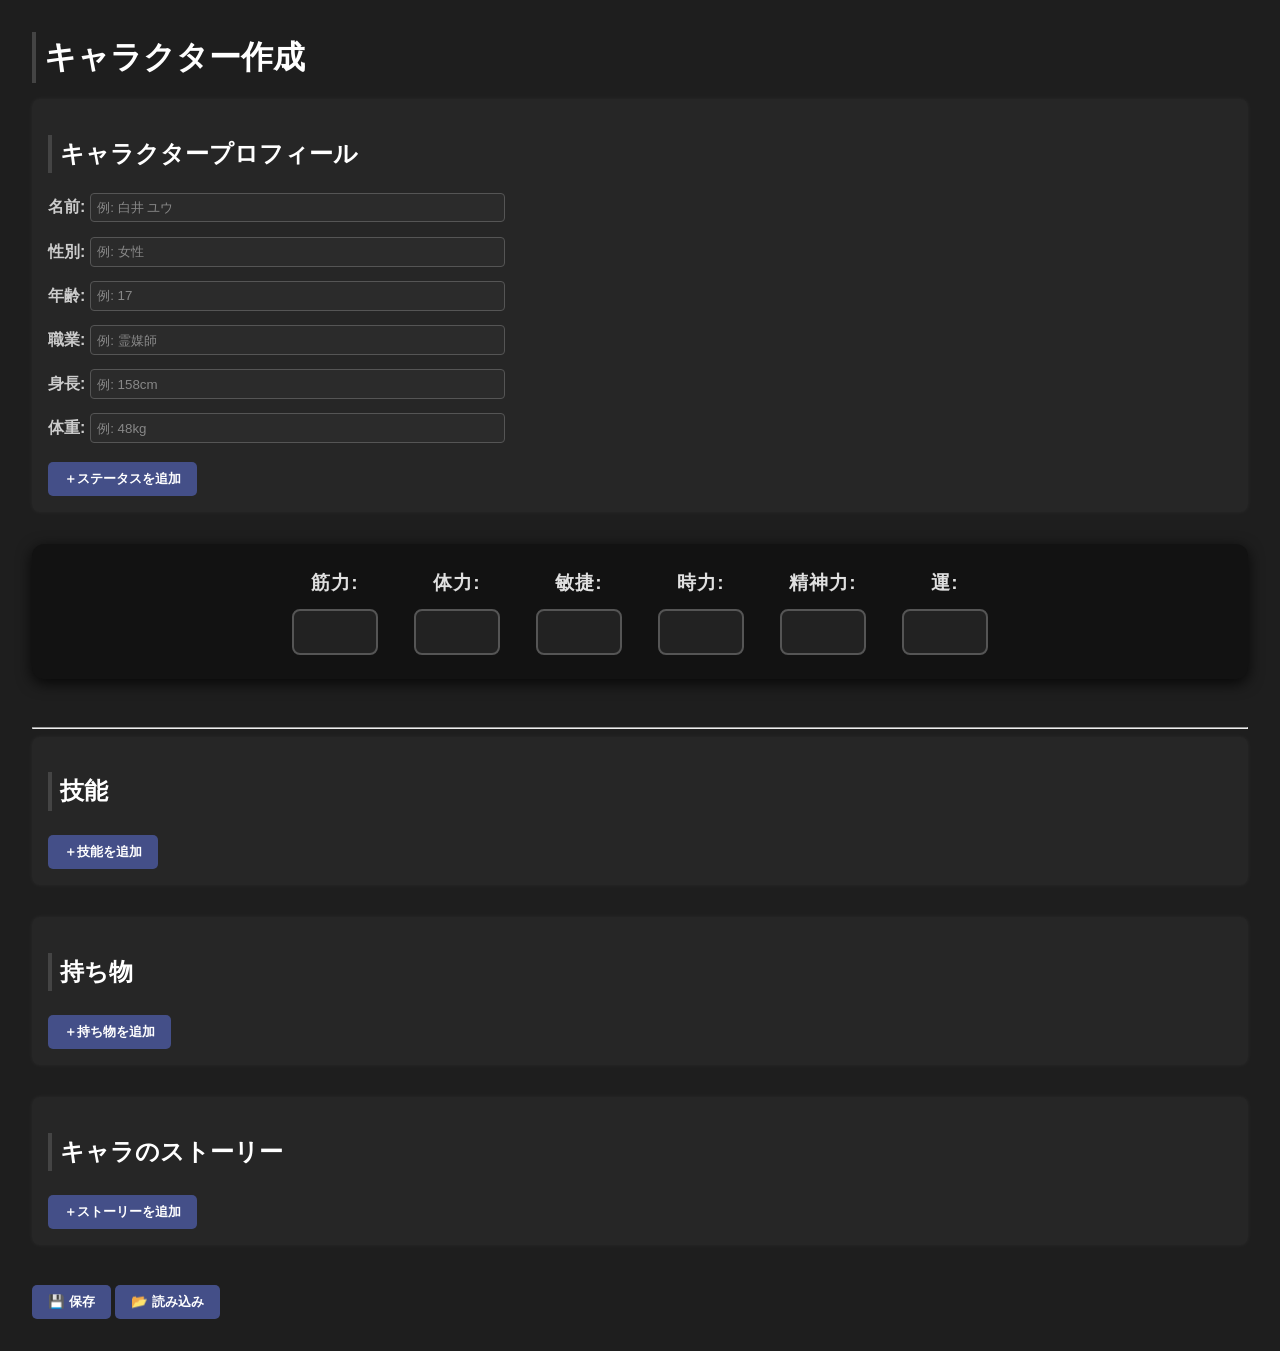
<file: docs/index.html>
<!DOCTYPE html>
<html lang="ja">
<head>
  <meta charset="UTF-8">
  <title>キャラ作成ツール</title>
  <link rel="stylesheet" href="style.css">
</head>
<body>
  <h1>キャラクター作成</h1>

    <!-- キャラプロフィール -->
  <div class="profile-section">
    <h2>キャラクタープロフィール</h2>
    <label>名前: <input type="text" id="charName" placeholder="例: 白井 ユウ"></label>
    <label>性別: <input type="text" id="charGender" placeholder="例: 女性"></label>
    <label>年齢: <input type="text" id="charAge" placeholder="例: 17"></label>
    <label>職業: <input type="text" id="charJob" placeholder="例: 霊媒師"></label>
    <label>身長: <input type="text" id="charHeight" placeholder="例: 158cm"></label>
    <label>体重: <input type="text" id="charWeight" placeholder="例: 48kg"></label>
    
    <div id="customStats"></div>
    <button onclick="addCustomStat()">＋ステータスを追加</button>
  </div>

  <!-- 基本能力（横並び） -->
  <div class="ability-row">
    <label>筋力: <input type="number" name="stat" min="0" max="100"></label>
    <label>体力: <input type="number" name="stat" min="0" max="100"></label>
    <label>敏捷: <input type="number" name="stat" min="0" max="100"></label>
    <label>時力: <input type="number" name="stat" min="0" max="100"></label>
    <label>精神力: <input type="number" name="stat" min="0" max="100"></label>
    <label>運: <input type="number" name="stat" min="0" max="100"></label>
  </div>

  <hr>

  <!-- 自由入力系（縦列） -->
    <!-- 技能セクション -->
    <div class="custom-section">
    <h2>技能</h2>
    <div id="skills"></div>
    <button onclick="addNameAndDescription('skills')">＋技能を追加</button>
    </div>

    <!-- 持ち物セクション -->
    <div class="custom-section">
    <h2>持ち物</h2>
    <div id="items"></div>
    <button onclick="addNameAndDescription('items')">＋持ち物を追加</button>
    </div>

  <div class="custom-section">
    <h2>キャラのストーリー</h2>
    <div id="story"></div>
    <button onclick="addTextarea('story')">＋ストーリーを追加</button>
  </div>

  <button onclick="saveData()">💾 保存</button>
  <button onclick="loadData()">📂 読み込み</button>


  <script src="script.js"></script>
</body>
</html>
</file>
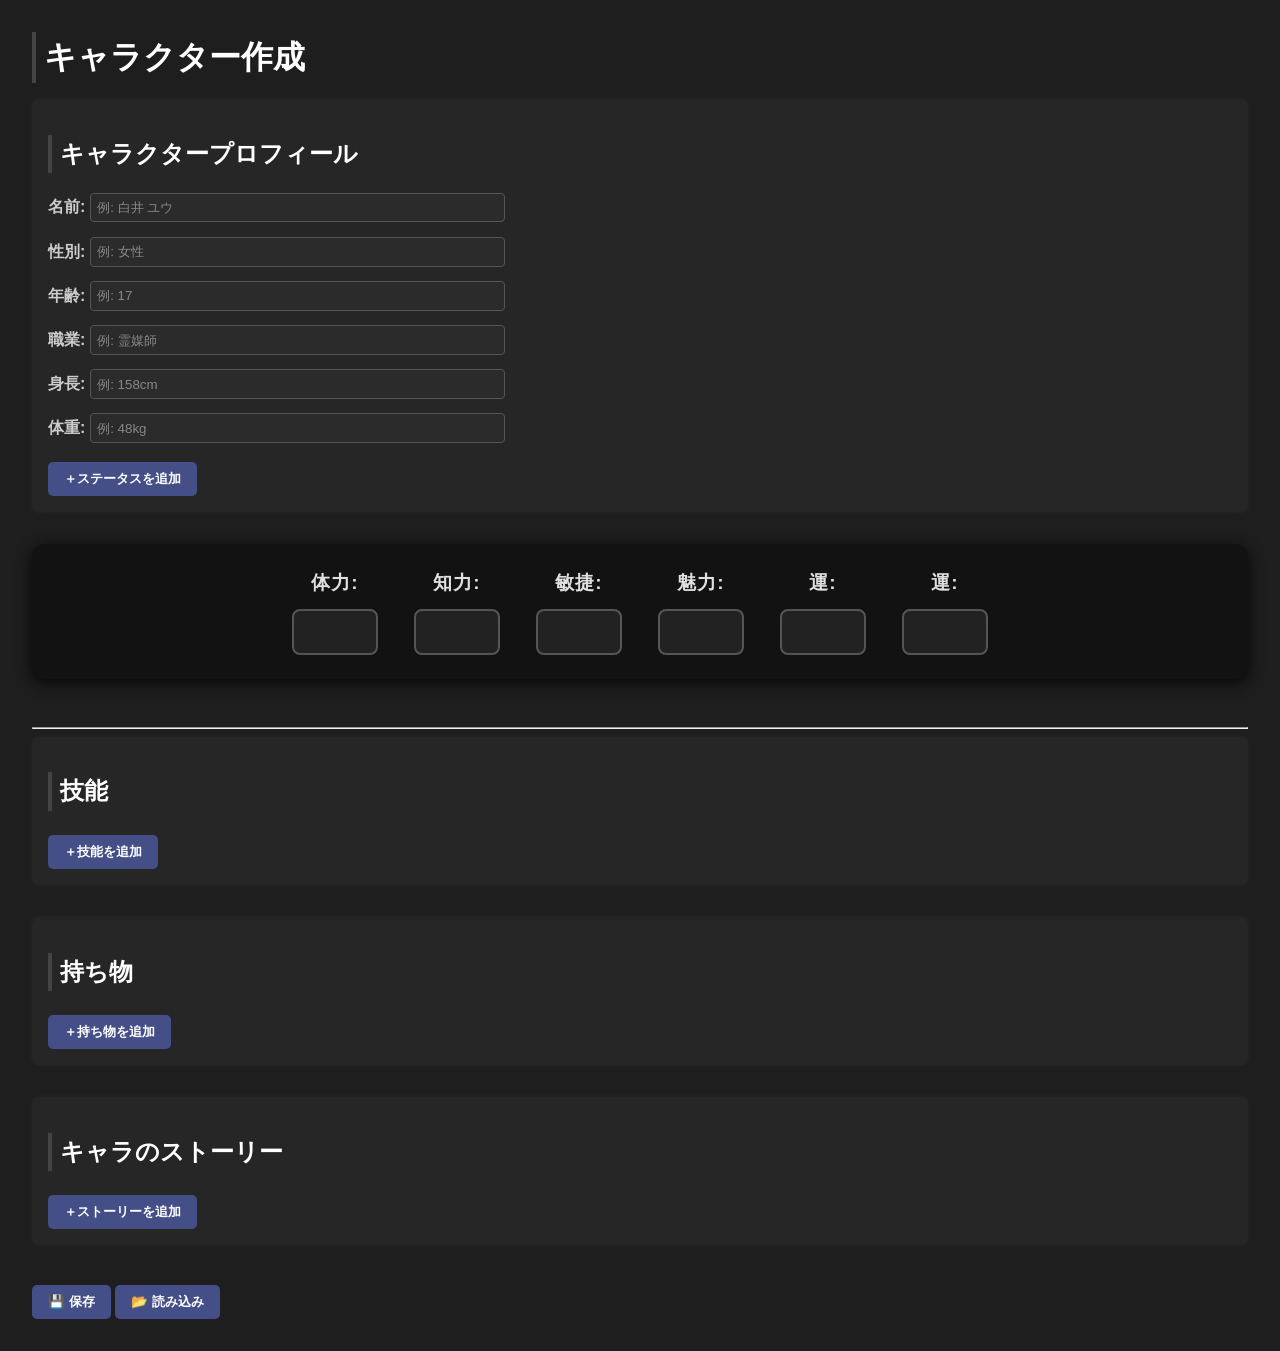
<file: docs/indexx.html>
<!DOCTYPE html>
<html lang="ja">
<head>
  <meta charset="UTF-8">
  <title>キャラ作成ツール</title>
  <link rel="stylesheet" href="style.css">
</head>
<body>
  <h1>キャラクター作成</h1>

    <!-- キャラプロフィール -->
  <div class="profile-section">
    <h2>キャラクタープロフィール</h2>
    <label>名前: <input type="text" id="charName" placeholder="例: 白井 ユウ"></label>
    <label>性別: <input type="text" id="charGender" placeholder="例: 女性"></label>
    <label>年齢: <input type="text" id="charAge" placeholder="例: 17"></label>
    <label>職業: <input type="text" id="charJob" placeholder="例: 霊媒師"></label>
    <label>身長: <input type="text" id="charHeight" placeholder="例: 158cm"></label>
    <label>体重: <input type="text" id="charWeight" placeholder="例: 48kg"></label>
    
    <div id="customStats"></div>
    <button onclick="addCustomStat()">＋ステータスを追加</button>
  </div>

  <!-- 基本能力（横並び） -->
  <div class="ability-row">
    <label>体力: <input type="number" name="stat" min="0" max="100"></label>
    <label>知力: <input type="number" name="stat" min="0" max="100"></label>
    <label>敏捷: <input type="number" name="stat" min="0" max="100"></label>
    <label>魅力: <input type="number" name="stat" min="0" max="100"></label>
    <label>運: <input type="number" name="stat" min="0" max="100"></label>
    <label>運: <input type="number" name="stat" min="0" max="100"></label>
  </div>

  <hr>

  <!-- 自由入力系（縦列） -->
    <!-- 技能セクション -->
    <div class="custom-section">
    <h2>技能</h2>
    <div id="skills"></div>
    <button onclick="addNameAndDescription('skills')">＋技能を追加</button>
    </div>

    <!-- 持ち物セクション -->
    <div class="custom-section">
    <h2>持ち物</h2>
    <div id="items"></div>
    <button onclick="addNameAndDescription('items')">＋持ち物を追加</button>
    </div>

  <div class="custom-section">
    <h2>キャラのストーリー</h2>
    <div id="story"></div>
    <button onclick="addTextarea('story')">＋ストーリーを追加</button>
  </div>

  <button onclick="saveData()">💾 保存</button>
  <button onclick="loadData()">📂 読み込み</button>


  <script src="script.js"></script>
</body>
</html>
</file>
<file: docs/style.css>
body {
    background-color: #1e1e1e;
    color: #eeeeee;
    font-family: 'Meiryo', sans-serif;
    margin: 2rem;
    line-height: 1.6;
  }
  
  h1, h2 {
    color: #ffffff;
    border-left: 4px solid #444;
    padding-left: 0.5rem;
    margin-bottom: 1rem;
  }
  
  .profile-section {
    background-color: #262626;
    padding: 1rem;
    margin-bottom: 2rem;
    border-radius: 8px;
    box-shadow: 0 0 5px rgba(255,255,255,0.05);
  }
  
  .profile-section label {
    display: block;
    margin-bottom: 0.7rem;
    color: #ccc;
    font-weight: bold;
  }
  
  .profile-section input {
    background-color: #2b2b2b;
    color: white;
    border: 1px solid #555;
    padding: 0.4rem;
    border-radius: 4px;
    width: 100%;
    max-width: 400px;
    margin-top: 0.2rem;
  }
  
  
  .ability-row {
    display: flex;
    gap: 1rem;
    flex-wrap: wrap;
    margin-bottom: 2rem;
  }
  
  .ability-row label {
    display: flex;
    flex-direction: column;
    color: #ccc;
    font-weight: bold;
  }
  /* 能力要素全体を包むボックス */
  .ability-row {
    background-color: #121212;
    padding: 1.5rem 2rem;
    border-radius: 12px;
    box-shadow: 0 4px 15px rgba(0,0,0,0.8);
    display: flex;
    gap: 2rem;
    justify-content: center;
    margin-bottom: 3rem;
    user-select: none;
  }
  
  /* 各能力のラベル＋入力の縦並び */
  .ability-row label {
    display: flex;
    flex-direction: column;
    align-items: center;
    color: #e0e0e0;
    font-weight: 900;
    font-size: 1.2rem;
    letter-spacing: 0.05em;
    width: 90px;
    user-select: text;
  }
  
  /* 数値入力欄 */
  .ability-row input[type="number"] {
    margin-top: 0.6rem;
    font-size: 1.6rem;
    font-weight: 700;
    text-align: center;
    background-color: #222222;
    border: 2px solid #555;
    border-radius: 8px;
    color: #fff;
    width: 70px;
    transition: border-color 0.3s ease;
    cursor: pointer;
  }
  
  /* 入力欄フォーカス時 */
  .ability-row input[type="number"]:focus {
    outline: none;
    border-color: #4a90e2;
    background-color: #2a2a2a;
  }
  
  
  
  input[type="number"],
  input[type="text"],
  textarea {
    background-color: #2b2b2b;
    color: #fff;
    border: 1px solid #555;
    padding: 0.4rem;
    border-radius: 4px;
  }
  
  input::placeholder,
  textarea::placeholder {
    color: #888;
  }
  
  .custom-section {
    margin-bottom: 2rem;
    background-color: #262626;
    padding: 1rem;
    border-radius: 8px;
    box-shadow: 0 0 5px rgba(255, 255, 255, 0.05);
  }
  
  .input-block {
    margin-bottom: 1rem;
    padding: 1rem;
    border-left: 4px solid #444;
    background-color: #1a1a1a;
    border-radius: 6px;
  }
  
  .input-name,
  .input-desc {
    width: 100%;
    margin-bottom: 0.5rem;
  }
  
  button {
    font-weight: bold;
    padding: 0.5rem 1rem;
    margin-top: 0.5rem;
    border: none;
    border-radius: 5px;
    cursor: pointer;
  }
  
  button:hover {
    opacity: 0.9;
  }
  
  /* 特定のボタンの色を変える */
  button.delete-btn {
    background-color: #aa3333;
    color: #fff;
    margin-top: 0.3rem;
  }
  
  button:not(.delete-btn) {
    background-color: #444f88;
    color: #fff;
  }
  
  .top-row {
    display: flex;
    gap: 1rem;
    margin-bottom: 0.5rem;
  }
  
  .input-name {
    flex: 2;
  }
  
  .input-value {
    flex: 1;
    max-width: 100px;
    background-color: #2b2b2b;
    color: #fff;
    border: 1px solid #555;
    padding: 0.4rem;
    border-radius: 4px;
  }
</file>
